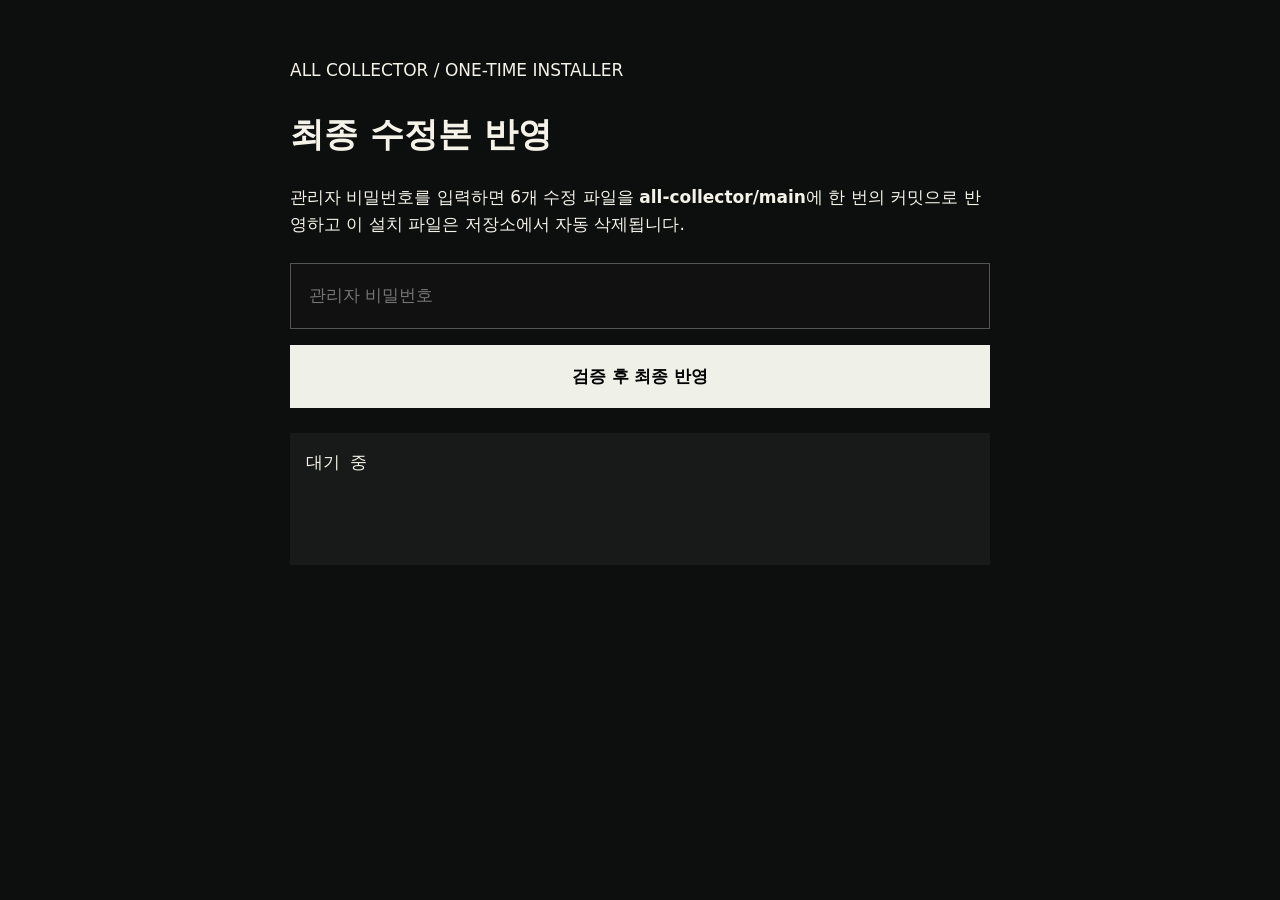
<file: data/deploy-all-collector-final.html>
<!doctype html>
<html lang="ko"><head><meta charset="utf-8"><meta name="viewport" content="width=device-width,initial-scale=1,viewport-fit=cover"><meta name="robots" content="noindex,nofollow"><title>ALL COLLECTOR FINAL UPDATE</title>
<style>body{margin:0;background:#0d0f0e;color:#f4f2e9;font:17px/1.6 system-ui,sans-serif}main{max-width:700px;margin:auto;padding:40px 22px}h1{font-size:34px}input,button{box-sizing:border-box;width:100%;padding:18px;margin:8px 0;font:inherit}input{background:#111;color:#fff;border:1px solid #555}button{font-weight:800;background:#eff0e7;border:0}button:disabled{opacity:.45}pre{white-space:pre-wrap;background:#171a18;padding:16px;min-height:100px}a{color:#d7f39a}</style></head><body><main><p>ALL COLLECTOR / ONE-TIME INSTALLER</p><h1>최종 수정본 반영</h1><p>관리자 비밀번호를 입력하면 6개 수정 파일을 <b>all-collector/main</b>에 한 번의 커밋으로 반영하고 이 설치 파일은 저장소에서 자동 삭제됩니다.</p><input id="pw" type="password" autocomplete="current-password" placeholder="관리자 비밀번호"><button id="go">검증 후 최종 반영</button><pre id="log">대기 중</pre><p id="links" hidden><a href="admin/">관리자 열기</a> · <a href="./#collection">게스트 열기</a></p></main>
<script>
'use strict';
const OWNER='billcox2020-commits',REPO='all-collector',BRANCH='main',SELF='deploy-all-collector-final.html';
const FILES={".github/workflows/bunjang-sync.yml":"[base64]","scripts/sync_bunjang.py":"[base64]/[base64]/[base64]","admin/admin.js":"[base64]/LnBlcnNpc3Q/[base64]/[base64]/[base64]/[base64]/J+q4sOuhnSDsiJjsoJUnOifsg4gg6riw66GdJzsKICBoaWRlQnV0dG9uLmhpZGRlbj0haXRlbTsKICBzZXRWYWx1ZSgnI3RpdGxlSW5wdXQnLGl0ZW0/LnRpdGxlKTtzZXRWYWx1ZSgnI2JyYW5kSW5wdXQnLGl0ZW0/LmJyYW5kKTtzZXRWYWx1ZSgnI2NhdGVnb3J5SW5wdXQnLGl0ZW0/LmNhdGVnb3J5fHwnc2hvZXMnKTsKICBzZXRWYWx1ZSgnI3llYXJJbnB1dCcsaXRlbT8ueWVhcik7c2V0VmFsdWUoJyNzaXplSW5wdXQnLGl0ZW0/LnNpemUpO3NldFZhbHVlKCcjc3RhdHVzSW5wdXQnLGl0ZW0/LnN0YXR1c3x8J2FyY2hpdmUnKTsKICBzZXRWYWx1ZSgnI3N0YXR1c1RleHRJbnB1dCcsaXRlbT8uc3RhdHVzX3RleHQpO3NldFZhbHVlKCcjcHJpY2VJbnB1dCcsTnVtYmVyLmlzRmluaXRlKGl0ZW0/LnByaWNlX2tydyk/aXRlbS5wcmljZV9rcnc6JycpOwogIHNldFZhbHVlKCcjcHVibGlzaGVkSW5wdXQnLGl0ZW0/LnB1Ymxpc2hlZF9hdCk7c2V0VmFsdWUoJyNzb3VyY2VVcmxJbnB1dCcsaXRlbT8uc291cmNlX3VybCk7c2V0VmFsdWUoJyNpbWFnZVVybElucHV0JyxpdGVtPy5pbWFnZSk7CiAgJCgnI2ltYWdlVXJsSW5wdXQnKS5kYXRhc2V0LnByZXZpb3VzPWl0ZW0/LmltYWdlfHwnJzsKICBzZXRWYWx1ZSgnI2Rlc2NyaXB0aW9uSW5wdXQnLGl0ZW0/[base64]/[base64]/cGVyc29uYWxEb2N1bWVudC5pdGVtczpbXTsKICBjb25zdCBhY3RpdmU9QXJyYXkuaXNBcnJheShhY3RpdmVEb2N1bWVudC5pdGVtcyk/[base64]/[base64]/[base64]/[base64]","admin/index.html":"[base64]","admin/cover.js":"[base64]/[base64]","admin/information.js":"[base64]/[base64]/[base64]/aXRlbS5wcmV2aWV3OnB1YmxpY0ltYWdlKGl0ZW0udmFsdWUpO2ltZy5hbHQ9YElORk9STUFUSU9OIOyCrOynhCAke2luZGV4KzF9YDtiYWRnZS50ZXh0Q29udGVudD1pbmRleD09PTA/[base64]/[base64]/LmJvZHkpO3NldFZhbHVlKCcjcHVibGlzaGVkSW5wdXQnLGl0ZW0/LnB1Ymxpc2hlZF9hdCk7c2V0VmFsdWUoJyN2aXNpYmxlSW5wdXQnLGl0ZW0/[base64]/[base64]/[base64]/[base64]/[base64]/[base64]/[base64]"};
const keys=['all-collector-rebuild-v1@billcox2020-commits/all-collector:vault','all-collector-admin-vault-v1'];
const log=document.querySelector('#log'),button=document.querySelector('#go'),pw=document.querySelector('#pw');
const say=t=>log.textContent=t;
const b64bytes=v=>Uint8Array.from(atob(v),c=>c.charCodeAt(0));
async function decrypt(password){for(const name of keys){try{const v=JSON.parse(localStorage.getItem(name)||'null');if(!v||v.version!==1)continue;const m=await crypto.subtle.importKey('raw',new TextEncoder().encode(password),'PBKDF2',false,['deriveKey']);const k=await crypto.subtle.deriveKey({name:'PBKDF2',salt:b64bytes(v.salt),iterations:250000,hash:'SHA-256'},m,{name:'AES-GCM',length:256},false,['decrypt']);const out=await crypto.subtle.decrypt({name:'AES-GCM',iv:b64bytes(v.iv)},k,b64bytes(v.cipher));return new TextDecoder().decode(out)}catch{}}throw Error('저장된 로그인 또는 비밀번호를 확인할 수 없습니다.')}
async function deploy(){button.disabled=true;say('저장된 관리자 로그인 확인 중…');try{const token=await decrypt(pw.value);const api=async(path,opt={})=>{const r=await fetch('https://api.github.com'+path,{...opt,headers:{Accept:'application/vnd.github+json',Authorization:'Bearer '+token,'X-GitHub-Api-Version':'2022-11-28',...(opt.headers||{})}});if(r.ok)return r.status===204?null:r.json();let m='GitHub 요청 실패 ('+r.status+')';try{m=(await r.json()).message||m}catch{}throw Error(m)};const repo=await api(`/repos/${OWNER}/${REPO}`);if(repo.permissions&&!repo.permissions.push)throw Error('all-collector 쓰기 권한이 없습니다.');const ref=await api(`/repos/${OWNER}/${REPO}/git/ref/heads/${BRANCH}`),head=ref.object.sha,commit=await api(`/repos/${OWNER}/${REPO}/git/commits/${head}`);say('파일 6개 생성 중…');const tree=[];for(const [path,content] of Object.entries(FILES)){const blob=await api(`/repos/${OWNER}/${REPO}/git/blobs`,{method:'POST',body:JSON.stringify({content,encoding:'base64'})});tree.push({path,mode:'100644',type:'blob',sha:blob.sha})}tree.push({path:SELF,mode:'100644',type:'blob',sha:null});const nextTree=await api(`/repos/${OWNER}/${REPO}/git/trees`,{method:'POST',body:JSON.stringify({base_tree:commit.tree.sha,tree})});const next=await api(`/repos/${OWNER}/${REPO}/git/commits`,{method:'POST',body:JSON.stringify({message:'Complete ALL COLLECTOR admin and on-demand Bunjang sync',tree:nextTree.sha,parents:[head]})});await api(`/repos/${OWNER}/${REPO}/git/refs/heads/${BRANCH}`,{method:'PATCH',body:JSON.stringify({sha:next.sha,force:false})});say('커밋 확인 중…');for(const [path,content] of Object.entries(FILES)){const f=await api(`/repos/${OWNER}/${REPO}/contents/${path}?ref=${next.sha}`);if((f.content||'').replace(/\n/g,'')!==content)throw Error(path+' 검증 실패')}say('완료\n커밋: '+next.sha+'\n6개 파일이 모두 일치합니다.\n설치 파일은 저장소에서 삭제됐습니다.');document.querySelector('#links').hidden=false;pw.value=''}catch(e){say('중단됨: '+(e.message||e));button.disabled=false}}
button.addEventListener('click',deploy);pw.addEventListener('keydown',e=>{if(e.key==='Enter')deploy()});
</script></body></html>
</file>
